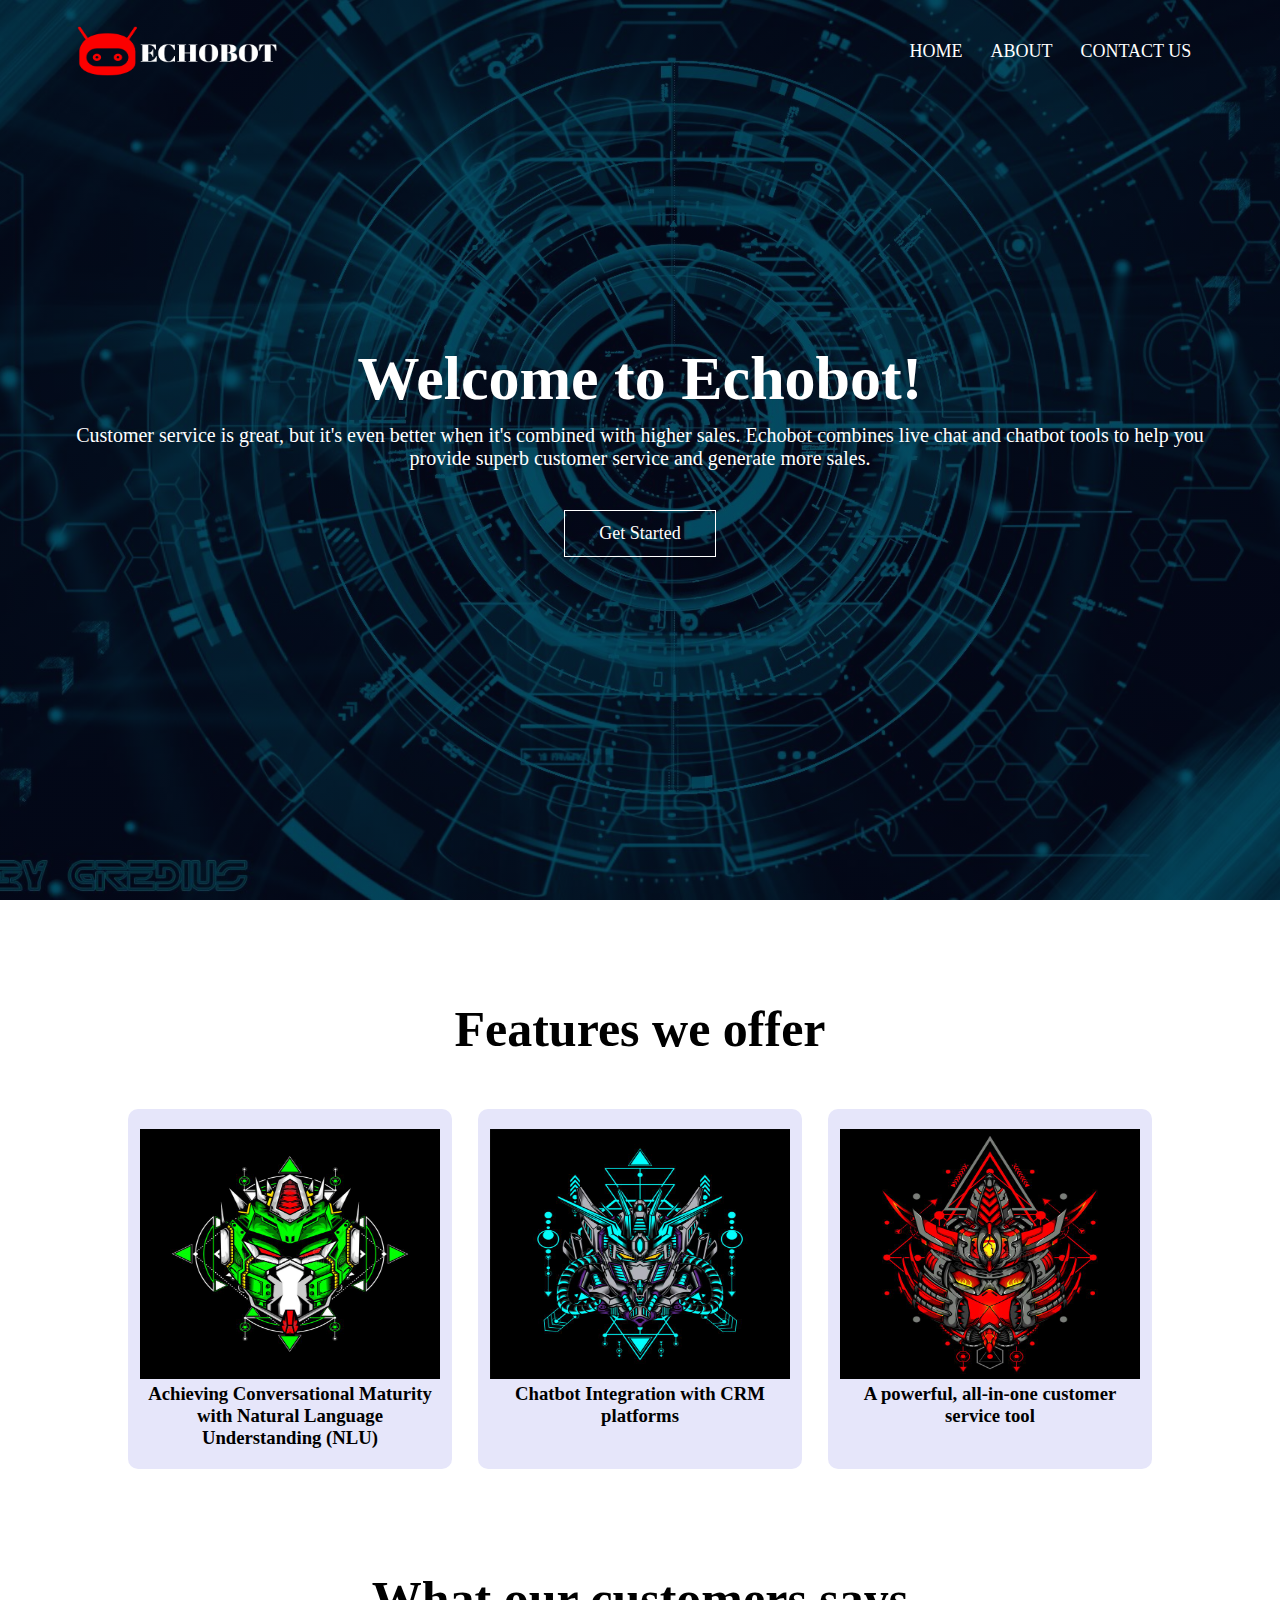
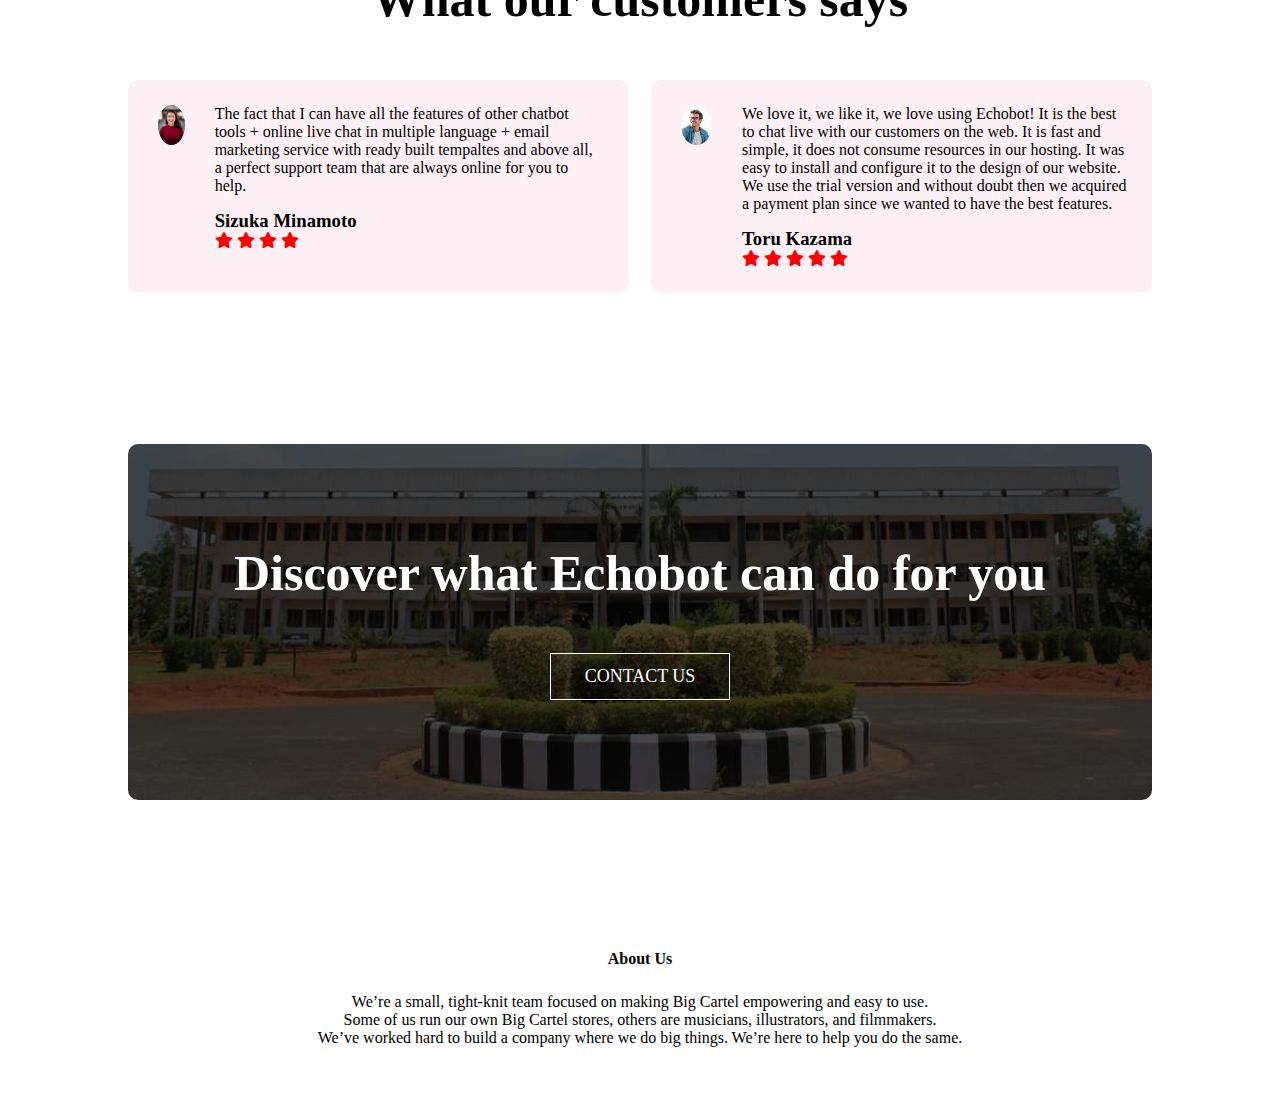
<file: index.html>
<!DOCTYPE html>
<html>
    <head>
        <meta name="viewport" content="with=device-width, initial-scale=1.0">
        <title>Echobot - NeurAI </title>
        <link rel="stylesheet" href="style.css">
        <link rel="stylesheet" href="https://use.fontawesome.com/releases/v5.0.7/css/all.css">
        
        <body>
            <section class="header">
                <nav>
                    <a href="index.html"><img src="images/logo (2).png" width="200" height="50"></a>
                    <div class="nav-links">
                        <ul>
                            <li><a href="">HOME</a></li>
                            <li><a href="">ABOUT</a></li>
                            <li><a href="">CONTACT US </a></li>
                        </ul>
                    </div>
                </nav>
<div class="text-box">
    <h1>Welcome to Echobot!</h1>
    <p>Customer service is great, but it's even better when it's combined with higher sales.
        Echobot combines live chat and chatbot tools to help you provide superb customer service and generate more sales.
    </p>
    <a href="" class="hero-btn"> Get Started </a>
</div>

            </section>
<!---- about ---->
<section class="about">
    <h1>Features we offer</h1>
    <div class="row">
        <div class="about-col">
            <img src="images/thirdy.jpg" width="300" height="250">
        <h3> Achieving Conversational Maturity with Natural Language Understanding (NLU) </h3>
        
        </div>
        
            <div class="about-col">
                <img src="images/firsty.jpg" width="300" height="250">
        <h3> Chatbot Integration with CRM platforms </h3>
        
            </div>
            
                <div class="about-col">
                    <img src="images/secondy.jpg" width="300" height="250">
        <h3> A powerful, all-in-one customer service tool</h3>
        
                </div>
    </div>

</section>
<!-------- testimonials ---->
<section class = "testimonials">
    <h1>What our customers says</h1>
    <div class="row">
        <div class="testimonial-col">
            <img src="images/photo-1494790108377-be9c29b29330.jpg">
            <div>
                <p>The fact that I can have all the features of other chatbot tools + online live chat in multiple language + email marketing service with ready built tempaltes and above all, a perfect support team that are always online for you to help.

                </p>
                <h3>Sizuka Minamoto</h3>
                <i class="fa fa-star" ></i>
                <i class="fa fa-star" ></i>
                <i class="fa fa-star" ></i>
                <i class="fa fa-star" ></i>
                <i class="fa fa-star-o" ></i>
            </div>
        </div>
        <div class="testimonial-col">
            <img src="images/man-with-glasses-smiling-looking-into-distance.jpg">
            <div>
                <p>We love it, we like it, we love using Echobot! It is the best to chat live with our customers on the web. It is fast and simple, it does not consume resources in our hosting. It was easy to install and configure it to the design of our website. We use the trial version and without doubt then we acquired a payment plan since we wanted to have the best features.

                </p>
                <h3>Toru Kazama</h3>
                <i class="fa fa-star" ></i>
                <i class="fa fa-star" ></i>
                <i class="fa fa-star" ></i>
                <i class="fa fa-star" ></i>
                <i class="fa fa-star" ></i>
            </div>
        </div>
    </div>
</section>
<!---- call to action-->
<section class="cta">
    <h1>Discover what Echobot can do for you</h1>
    <a href="" class="hero-btn">CONTACT US</a>
</section>
<!---- about us-->
<section class="footer">
    <h4>About Us</h4>
    <p>We’re a small, tight-knit team focused on making Big Cartel empowering and easy to use. <br>
        Some of us run our own Big Cartel stores, others are musicians, illustrators, and filmmakers.<br>
         We’ve worked hard to build a company where we do big things. We’re here to help you do the same.</p>
<div class="icons">
    <i class="fa fa-facebook" aria-hidden="true"></i>
    <i class="fa fa-twitter"></i>
    <i class="fa fa-instagram"></i>
    <i class="fa fa-linkedin"></i>
</div>
</section>


        </body>
    </head>
</html>
</file>
<file: style.css>
*{
    margin: 0;
    padding: 0;
}
.header{
    min-height: 100vh;
    width: 100%;
    background-image: linear-gradient(rgba(4,9,30,0.7), rgba(4,9,30,0.7)),url("images/Ban.jpg");
    background-position: center;
    background-size: cover;
    position: relative;
}
nav{
    display: flex;
    padding: 2% 6%;
    justify-content: space-between;
    align-items: center;
}
.nav-links{
    flex: 1;
    text-align: right;
    }
.nav-links ul li {
    list-style: none;
    display: inline-block;
    padding: 8px 12px;
    position: relative;
}    
.nav-links ul li a{
    color: white;
    text-decoration: none;
    font-size: 18px;
}

.nav-links ul li::after{
    content: '';
    width: 0%;
    height: 2px;
    background: rgb(225, 13, 13);
    display: block;
    margin: auto;
    transition: 0.5s;
}
.nav-links ul li:hover::after{
width: 100%;
}
.text-box{
    width: 90%;
    color: white;
    position: absolute;
    top: 50%;
    left: 50%;
    transform: translate(-50%, -50%);
    text-align: center;
}
.text-box h1{
    font-size: 62px;
   

}
.text-box p{
margin: 10px 0 40px;
font-size: 20px;
color: white;
}
.hero-btn{
    display: inline-block;
    text-decoration: none;
    color: white;
    border: 1px solid #fff;
    padding: 12px 34px;
    font-size: 18px;
    background: transparent;
    position: relative;
    cursor: pointer;
}
.hero-btn:hover{
    border: 1px solid red;
    background: red;
    transition: 1s;
}
/*----------- about --------*/
.about{
    width: 80%;
    margin: auto;
    text-align: center;
    padding-top: 100px;
}
h1{
    font-size: 50px;
    font-weight: 600;
}
.row{
    margin-top: 5%;
    display: flex;
    justify-content: space-between;
}
.about-col{
    flex-basis: 31%;
    background:lavender;
    border-radius: 10px;
    margin-bottom: 5%;
    padding: 20px 12px;
    box-sizing: border-box;
}
/*-----testimonials----*/
.testimonials{
    width: 80%;
    margin: auto;
    padding-top: 50px;
    text-align: center;
}
.testimonial-col{
    flex-basis: 44%;
    border-radius: 10px;
    margin-bottom: 5%;
    text-align: left;
    background: lavenderblush;
    padding: 25px;
    cursor: pointer;
    display: flex;
}
.testimonial-col img{
    height: 40px;
    margin-left: 5px;
    margin-right: 30px;
    border-radius: 50%;
}
.testimonial-col p{
    padding: 0;
}
.testimonial-col h3{
    margin-top: 15px;
    text-align: left;
}
.testimonial-col .fa{
    color: red;
}
/*--------call to action -----*/
.cta{
    margin: 100px auto;
    width: 80%;
    background-image: linear-gradient(rgba(0,0,0,0.7),rgba(0,0,0,0.7)),url(images/banner.jpeg);
    background-position: center;
    background-size: cover;
    border-radius: 10px;
    text-align: center;
    padding: 100px 0;
}
.cta h1{
    color: white;
    margin-bottom: 5%;
    padding: 0;
    
}

/*--------about us -----*/
.footer{
    width: 100%;
    text-align: center;
    padding: 30px 0;
}
.footer h4{
    margin-bottom: 25px;
    margin-top: 20px;
    font-weight: 600;
}
</file>
